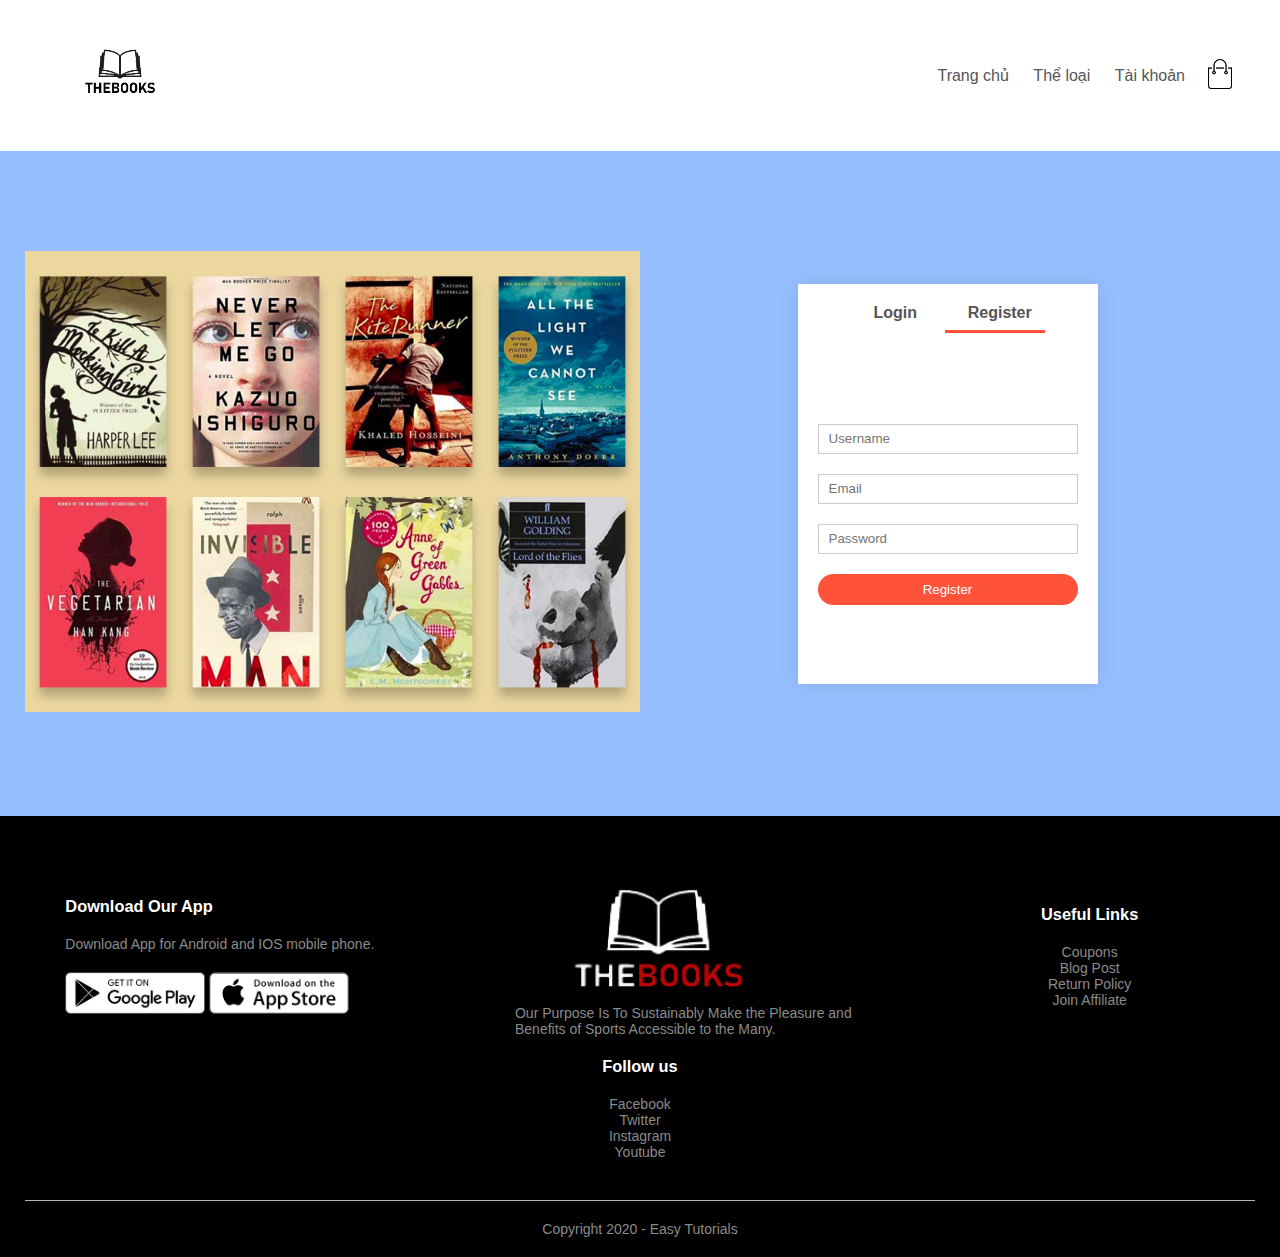
<file: account.html>
<!DOCTYPE html>
<html>
<head>
    <meta charset="utf-8">
    <meta name="viewport" content="width=device-width, initial-scale=1.0">
    <meta name="viewport" content="width=device-width, initial-scale=1">
    <title>Tài khoản - TheBooks</title>
    <link rel="stylesheet" type="text/css" href="style.css">
    <link href="https://fonts.googleapis.com/css2?family=Roboto+Slab:wght@300;400;500;600;700&display=swap" rel="stylesheet">
    <link rel="stylesheet" type="text/css" href="https://stackpath.bootstrapcdn.com/font-awesome/4.7.0/css/font-awesome.min.css">
</head>
<body>

    <div class="container">
        <div class="navbar">
         <div class="logo">
             <img src="images/logo.png" width="150px">
         </div>
         <nav>
             <ul id="MenuItems">
                 <li><a href="index.html">Trang chủ</a></li>
                 <li><a href="TheLoai.html">Thể loại</a></li>
                 <li><a href="account.html">Tài khoản</a></li>
             </ul>
         </nav>
         <a href="cart.html"><img src="images/cart.png" width="30px" height="30px"></a>
         <img src="images/menu.png" class="menu-icon" onclick="menutoggle()">
        </div>
    </div>

<!--------account-page------->
<div class="account-page">
    <div class="container">
        <div class="row">
            <div class="col-2">
                <img src="images/image.png" width="100%">
            </div>

            <div class="col-2">
                <div class="form-container">
                    <div class="form-btn">
                        <span onclick="login()">Login</span>
                        <span onclick="register()">Register</span>
                        <hr id="Indicator">
                    </div>
                    <form id="LoginForm">
                        <input type="text" placeholder="Username">
                        <input type="password" placeholder="Password">
                        <button type="submit" class="btn">Login</button>
                        <a href="">Forgot password</a>
                    </form>

                    <form id="RegForm">
                        <input type="text" placeholder="Username">
                        <input type="email" placeholder="Email">
                        <input type="password" placeholder="Password">
                        <button type="submit" class="btn">Register</button>
                    </form>
                </div>
            </div>
        </div>
    </div>
</div>

<!---------footer-------->
<div class="footer">
    <div class="container">
        <div class="row">
            <div class="footer-col-1">
                <h3>Download Our App</h3>
                <p>Download App for Android and IOS mobile phone.</p>
                <div class="app-logo">
                    <img src="images/play-store.png">
                    <img src="images/app-store.png">
                </div>
            </div>
            <div class="footer-col-1">
                <img src="images/logo-red.png">
                <p>Our Purpose Is To Sustainably Make the Pleasure and Benefits of Sports Accessible to the Many.</p>
            </div>
            <div class="footer-col-3">
                <h3>Useful Links</h3>
                <ul>
                    <li>Coupons</li>
                    <li>Blog Post</li>
                    <li>Return Policy</li>
                    <li>Join Affiliate</li>
                </ul>
            </div>
            <div class="footer-col-4">
                <h3>Follow us</h3>
                <ul>
                    <li>Facebook</li>
                    <li>Twitter</li>
                    <li>Instagram</li>
                    <li>Youtube</li>
                </ul>
            </div>
        </div>
        <hr>
        <p class="copyright">Copyright 2020 - Easy Tutorials</p>
    </div>
</div>

<!----------js for toggel menu-------->
<script>
    var MenuItems = document.getElementById("MenuItems");

    MenuItems.style.maxHeight = "0px";

    function menutoggle(){
        if (MenuItems.style.maxHeight == "0px")
        {
            MenuItems.style.maxHeight = "200px";
        }
        else
        {
            MenuItems.style.maxHeight = "0px";
        }
    }
</script>

<!---------js for toggle Form------->
<script>
    
    var LoginForm = document.getElementById("LoginForm");
    var RegForm = document.getElementById("RegForm");
    var Indicator = document.getElementById("Indicator");
        function register(){
            RegForm.style.transform = "translateX(0px)";
            LoginForm.style.transform = "translateX(0px)";
            Indicator.style.transform = "translateX(100px)";
        }
        function login(){

            RegForm.style.transform = "translateX(300px)";
            LoginForm.style.transform = "translateX(300px)";
            Indicator.style.transform = "translateX(0px)";
        }

</script>
</body>
</html>
</file>
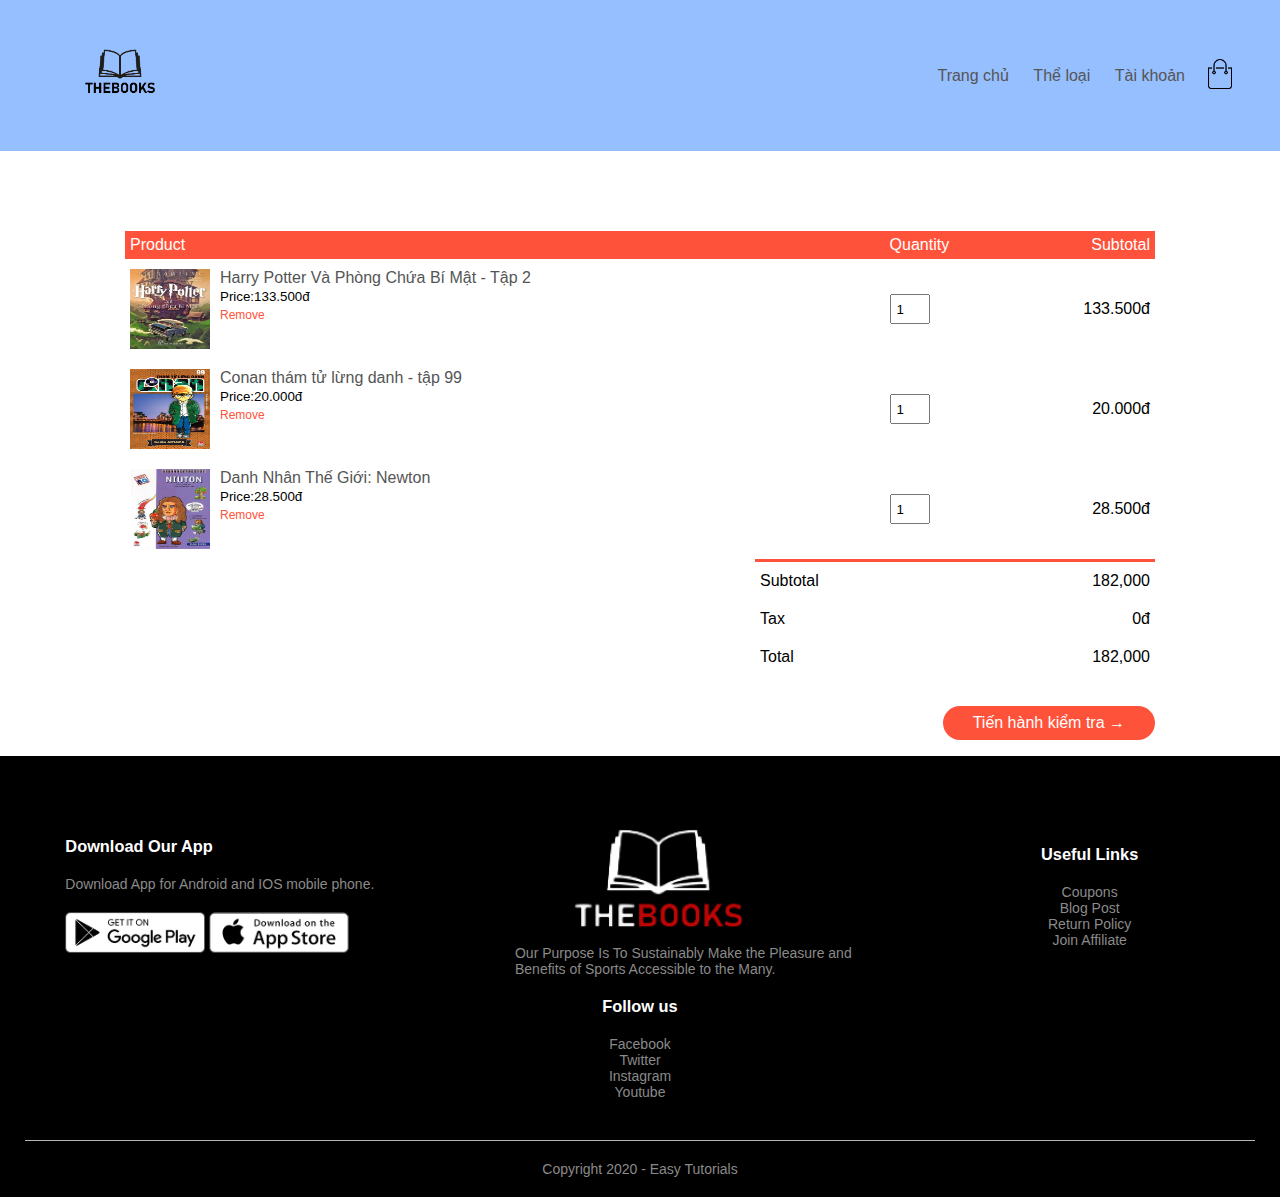
<file: cart.html>
<!DOCTYPE html>
<html>
<head>
    <meta charset="utf-8">
    <meta name="viewport" content="width=device-width, initial-scale=1.0">
    <meta name="viewport" content="width=device-width, initial-scale=1">
    <title>Đơn hàng - TheBooks</title>
    <link rel="stylesheet" type="text/css" href="style.css">
    <link href="https://fonts.googleapis.com/css2?family=Roboto+Slab:wght@300;400;500;600;700&display=swap" rel="stylesheet">
    <link rel="stylesheet" type="text/css" href="https://stackpath.bootstrapcdn.com/font-awesome/4.7.0/css/font-awesome.min.css">
</head>
<body>
<div class="header">
    <div class="container">
        <div class="navbar">
         <div class="logo">
             <img src="images/logo.png" width="150px">
         </div>
         <nav>
             <ul id="MenuItems">
                 <li><a href="index.html">Trang chủ</a></li>
                 <li><a href="TheLoai.html">Thể loại</a></li>
                 <li><a href="account.html">Tài khoản</a></li>
             </ul>
         </nav>
         <a href="cart.html"><img src="images/cart.png" width="30px" height="30px"></a>
         <img src="images/menu.png" class="menu-icon" onclick="menutoggle()">
        </div>
    </div>
</div>
<!--------cart items details------->

<div class="small-container cart-page">
    <table>
        <tr>
            <th>Product</th>
            <th>Quantity</th>
            <th>Subtotal</th>
        </tr>
        <tr>
            <td>
                <div class="cart-info">
                    <img src="images/vanhoc-4.jpg">
                    <div>
                        <p>Harry Potter Và Phòng Chứa Bí Mật - Tập 2</p>
                        <small>Price:133.500đ</small>
                        <br>
                        <a href="">Remove</a>
                    </div>
                </div>
            </td>
            <td><input type="number" value="1"></td>
            <td>133.500đ</td>
        </tr>
        <tr>
            <td>
                <div class="cart-info">
                    <img src="images/product-9.png">
                    <div>
                        <p>Conan thám tử lừng danh - tập 99</p>
                        <small>Price:20.000đ</small>
                        <br>
                        <a href="">Remove</a>
                    </div>
                </div>
            </td>
            <td><input type="number" value="1"></td>
            <td>20.000đ</td>
        </tr>
        <tr>
            <td>
                <div class="cart-info">
                    <img src="images/thieunhi-5.jpg">
                    <div>
                        <p>Danh Nhân Thế Giới: Newton</p>
                        <small>Price:28.500đ</small>
                        <br>
                        <a href="">Remove</a>
                    </div>
                </div>
            </td>
            <td><input type="number" value="1"></td>
            <td>28.500đ</td>
        </tr>
    </table>

    <div class="total-price">
        
        <table>
            <tr>
                <td>Subtotal</td>
                <td>182,000</td>
            </tr>
            <tr>
                <td>Tax</td>
                <td>0đ</td>
            </tr>
            <tr>
                <td>Total</td>
                <td>182,000</td>
            </tr>
        </table>
    </div>
            <a href="" class="btn-1">Tiến hành kiểm tra &#8594;</a>
</div>


<!---------footer-------->
<div class="footer">
    <div class="container">
        <div class="row">
            <div class="footer-col-1">
                <h3>Download Our App</h3>
                <p>Download App for Android and IOS mobile phone.</p>
                <div class="app-logo">
                    <img src="images/play-store.png">
                    <img src="images/app-store.png">
                </div>
            </div>
            <div class="footer-col-1">
                <img src="images/logo-red.png">
                <p>Our Purpose Is To Sustainably Make the Pleasure and Benefits of Sports Accessible to the Many.</p>
            </div>
            <div class="footer-col-3">
                <h3>Useful Links</h3>
                <ul>
                    <li>Coupons</li>
                    <li>Blog Post</li>
                    <li>Return Policy</li>
                    <li>Join Affiliate</li>
                </ul>
            </div>
            <div class="footer-col-4">
                <h3>Follow us</h3>
                <ul>
                    <li>Facebook</li>
                    <li>Twitter</li>
                    <li>Instagram</li>
                    <li>Youtube</li>
                </ul>
            </div>
        </div>
        <hr>
        <p class="copyright">Copyright 2020 - Easy Tutorials</p>
    </div>
</div>

<!----------js for toggel menu-------->
<script>
    var MenuItems = document.getElementById("MenuItems");

    MenuItems.style.maxHeight = "0px";

    function menutoggle(){
        if (MenuItems.style.maxHeight == "0px")
        {
            MenuItems.style.maxHeight = "200px";
        }
        else
        {
            MenuItems.style.maxHeight = "0px";
        }
    }
</script>
</body>
</html>
</file>
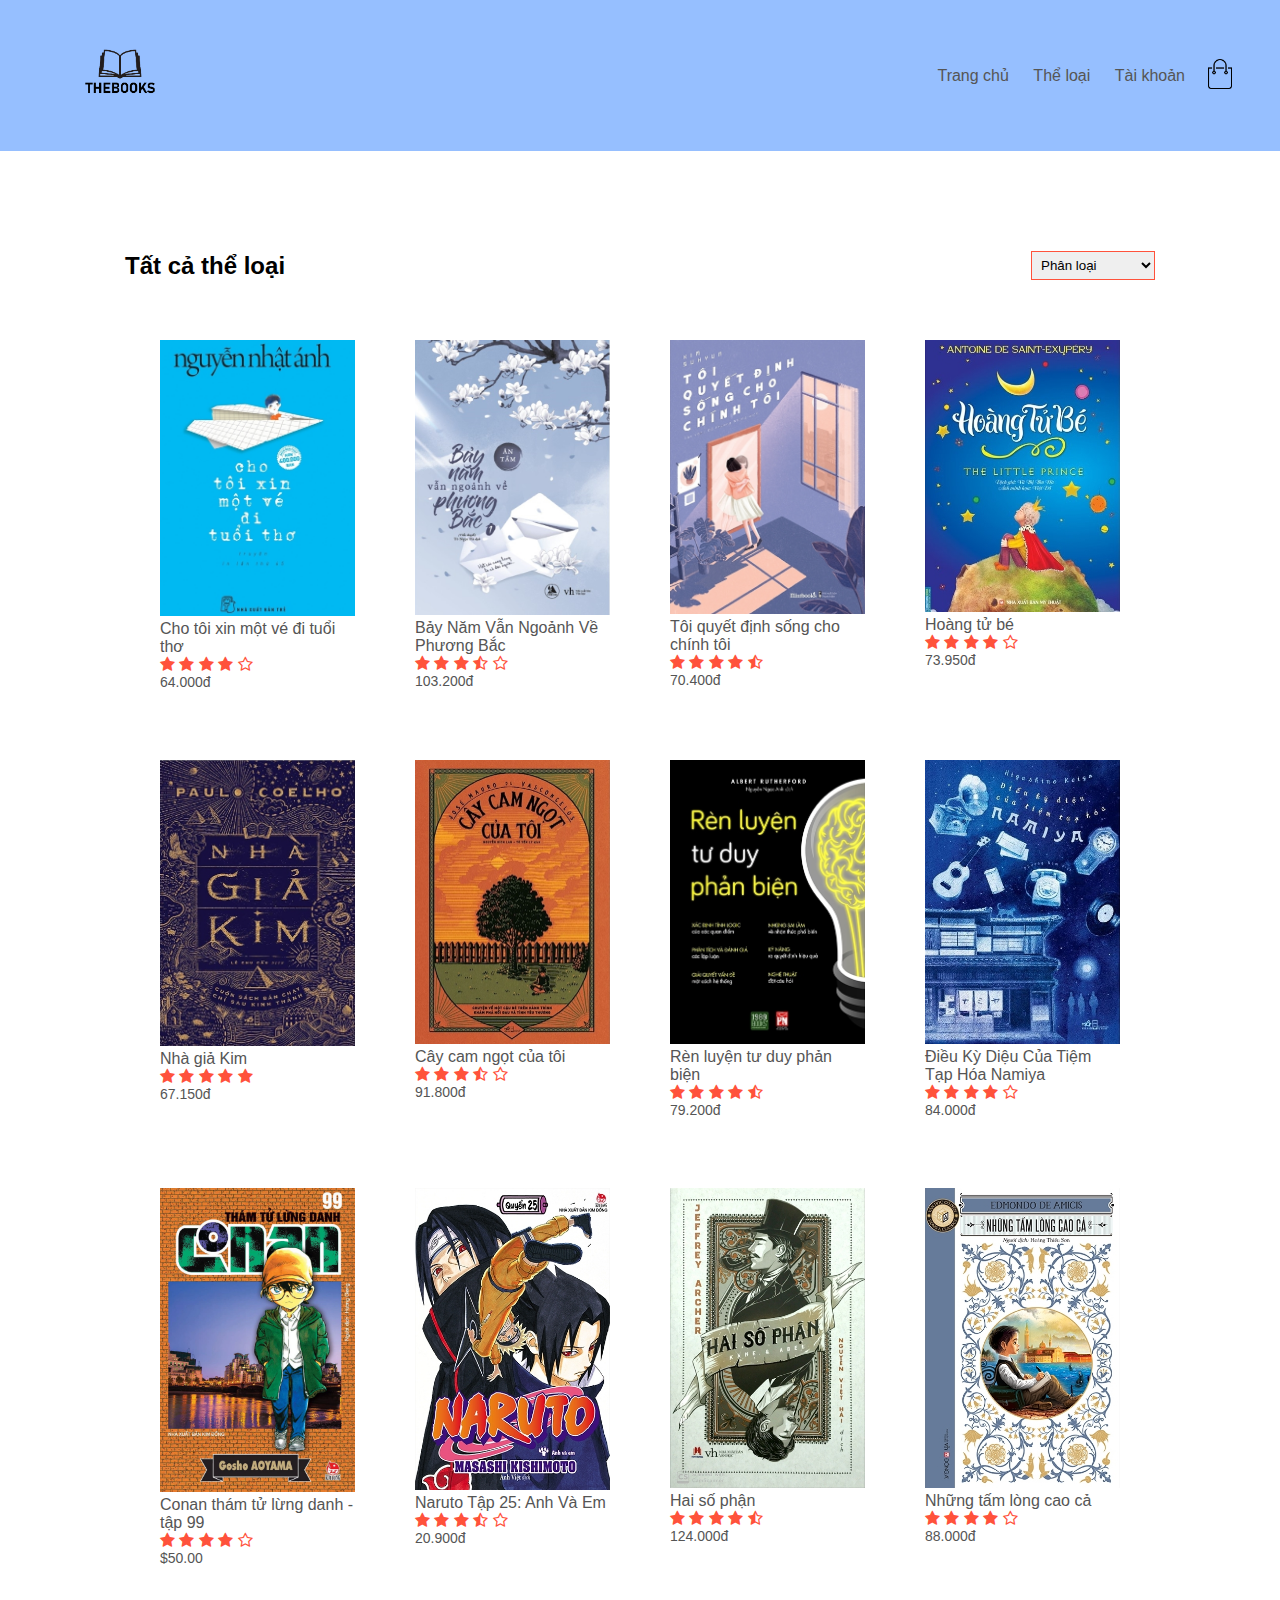
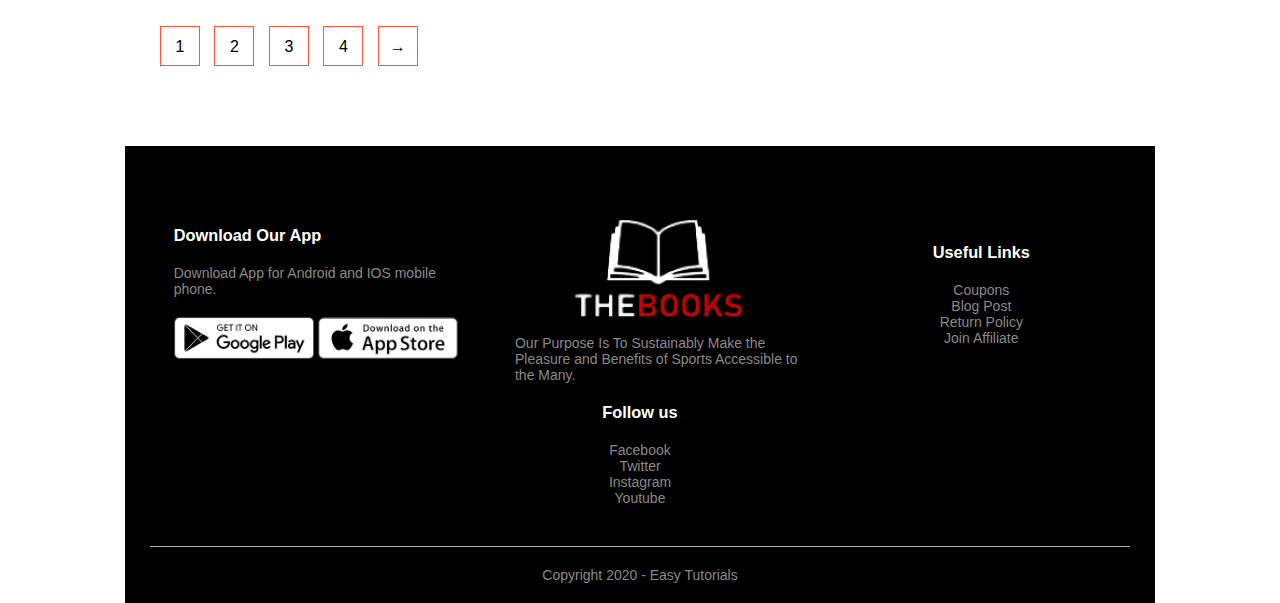
<file: TheLoai.html>
<!DOCTYPE html>
<html>
<head>
    <meta charset="utf-8">
    <meta name="viewport" content="width=device-width, initial-scale=1.0">
    <meta name="viewport" content="width=device-width, initial-scale=1">
    <title>Thể loại - TheBooks</title>
    <link rel="stylesheet" type="text/css" href="style.css">
    <link href="https://fonts.googleapis.com/css2?family=Roboto+Slab:wght@300;400;500;600;700&display=swap" rel="stylesheet">
    <link rel="stylesheet" type="text/css" href="https://stackpath.bootstrapcdn.com/font-awesome/4.7.0/css/font-awesome.min.css">
</head>
<body>
<div class="header">
    <div class="container">
        <div class="navbar">
         <div class="logo">
             <img src="images/logo.png" width="150px">
         </div>
         <nav>
             <ul id="MenuItems">
                 <li><a href="index.html">Trang chủ</a></li>
                 <li><a href="TheLoai.html">Thể loại</a></li>
                 <li><a href="account.html">Tài khoản</a></li>
             </ul>
         </nav>
         <a href="cart.html"><img src="images/cart.png" width="30px" height="30px"></a>
         <img src="images/menu.png" class="menu-icon" onclick="menutoggle()">
        </div>
    </div>
</div>

<div class="small-container">

    <div class="row row-2">
        <h2> Tất cả thể loại</h2>
        <select>
            <option>Phân loại</option>
            <a href="vanhoc.html"><option>Văn học</option></a>
            <option>Thiếu nhi</option>
            <option>Tâm lý kĩ năng</option>
            <option>Sách giáo khoa</option>
        </select>
    </div>


    <div class="small-container">
    <div class="row2">
        <div class="col-4">
            <a href="Thongtinsach.html"><img src="images/product-1.jpg"></a>
            <a href="Thongtinsach.html"><h4>Cho tôi xin một vé đi tuổi thơ</h4></a>
            <div class="rating">
                <i class="fa fa-star"></i>
                <i class="fa fa-star"></i>
                <i class="fa fa-star"></i>
                <i class="fa fa-star"></i>
                <i class="fa fa-star-o"></i>
            </div>
            <p>64.000đ</p>
        </div>
        <div class="col-4">
            <img src="images/product-2.jpg">
            <h4>Bảy Năm Vẫn Ngoảnh Về Phương Bắc</h4>
            <div class="rating">
                <i class="fa fa-star"></i>
                <i class="fa fa-star"></i>
                <i class="fa fa-star"></i>
                <i class="fa fa-star-half-o"></i>
                <i class="fa fa-star-o"></i>
            </div>
            <p>103.200đ</p>
        </div>
        <div class="col-4">
            <img src="images/product-3.jpg">
            <h4>Tôi quyết định sống cho chính tôi</h4>
            <div class="rating">
                <i class="fa fa-star"></i>
                <i class="fa fa-star"></i>
                <i class="fa fa-star"></i>
                <i class="fa fa-star"></i>
                <i class="fa fa-star-half-o"></i>
            </div>
            <p>70.400đ</p>
        </div>
        <div class="col-4">
            <img src="images/product-4.jpg">
            <h4>Hoàng tử bé</h4>
            <div class="rating">
                <i class="fa fa-star"></i>
                <i class="fa fa-star"></i>
                <i class="fa fa-star"></i>
                <i class="fa fa-star"></i>
                <i class="fa fa-star-o"></i>
            </div>
            <p>73.950đ</p>
        </div>
    </div>
    <div class="row3">
        <div class="col-4">
            <img src="images/product-5.jpg">
            <h4>Nhà giả Kim</h4>
            <div class="rating">
                <i class="fa fa-star"></i>
                <i class="fa fa-star"></i>
                <i class="fa fa-star"></i>
                <i class="fa fa-star"></i>
                <i class="fa fa-star"></i>
            </div>
            <p>67.150đ</p>
        </div>
        <div class="col-4">
            <img src="images/product-6.jpg">
            <h4>Cây cam ngọt của tôi</h4>
            <div class="rating">
                <i class="fa fa-star"></i>
                <i class="fa fa-star"></i>
                <i class="fa fa-star"></i>
                <i class="fa fa-star-half-o"></i>
                <i class="fa fa-star-o"></i>
            </div>
            <p>91.800đ</p>
        </div>
        <div class="col-4">
            <img src="images/product-7.jpg">
            <h4>Rèn luyện tư duy phản biện</h4>
            <div class="rating">
                <i class="fa fa-star"></i>
                <i class="fa fa-star"></i>
                <i class="fa fa-star"></i>
                <i class="fa fa-star"></i>
                <i class="fa fa-star-half-o"></i>
            </div>
            <p>79.200đ</p>
        </div>
        <div class="col-4">
            <img src="images/product-8.jpg">
            <h4>Điều Kỳ Diệu Của Tiệm Tạp Hóa Namiya</h4>
            <div class="rating">
                <i class="fa fa-star"></i>
                <i class="fa fa-star"></i>
                <i class="fa fa-star"></i>
                <i class="fa fa-star"></i>
                <i class="fa fa-star-o"></i>
            </div>
            <p>84.000đ</p>
        </div>
        <div class="col-4">
            <img src="images/product-9.png">
            <h4>Conan thám tử lừng danh - tập 99</h4>
            <div class="rating">
                <i class="fa fa-star"></i>
                <i class="fa fa-star"></i>
                <i class="fa fa-star"></i>
                <i class="fa fa-star"></i>
                <i class="fa fa-star-o"></i>
            </div>
            <p>$50.00</p>
        </div>
        <div class="col-4">
            <img src="images/product-10.jpg">
            <h4>Naruto Tập 25: Anh Và Em</h4>
            <div class="rating">
                <i class="fa fa-star"></i>
                <i class="fa fa-star"></i>
                <i class="fa fa-star"></i>
                <i class="fa fa-star-half-o"></i>
                <i class="fa fa-star-o"></i>
            </div>
            <p>20.900đ</p>
        </div>
        <div class="col-4">
            <img src="images/product-11.jpg">
            <h4>Hai số phận</h4>
            <div class="rating">
                <i class="fa fa-star"></i>
                <i class="fa fa-star"></i>
                <i class="fa fa-star"></i>
                <i class="fa fa-star"></i>
                <i class="fa fa-star-half-o"></i>
            </div>
            <p>124.000đ</p>
        </div>
        <div class="col-4">
            <img src="images/product-12.jpg">
            <h4>Những tấm lòng cao cả</h4>
            <div class="rating">
                <i class="fa fa-star"></i>
                <i class="fa fa-star"></i>
                <i class="fa fa-star"></i>
                <i class="fa fa-star"></i>
                <i class="fa fa-star-o"></i>
            </div>
            <p>88.000đ</p>
        </div>
    </div>
    <div class="page-btn">
        <span>1</span>
        <span>2</span>
        <span>3</span>
        <span>4</span>
        <span>&#8594</span>
    </div>
</div>

<!---------footer-------->
<div class="footer">
    <div class="container">
        <div class="row">
            <div class="footer-col-1">
                <h3>Download Our App</h3>
                <p>Download App for Android and IOS mobile phone.</p>
                <div class="app-logo">
                    <img src="images/play-store.png">
                    <img src="images/app-store.png">
                </div>
            </div>
            <div class="footer-col-1">
                <img src="images/logo-red.png">
                <p>Our Purpose Is To Sustainably Make the Pleasure and Benefits of Sports Accessible to the Many.</p>
            </div>
            <div class="footer-col-3">
                <h3>Useful Links</h3>
                <ul>
                    <li>Coupons</li>
                    <li>Blog Post</li>
                    <li>Return Policy</li>
                    <li>Join Affiliate</li>
                </ul>
            </div>
            <div class="footer-col-4">
                <h3>Follow us</h3>
                <ul>
                    <li>Facebook</li>
                    <li>Twitter</li>
                    <li>Instagram</li>
                    <li>Youtube</li>
                </ul>
            </div>
        </div>
        <hr>
        <p class="copyright">Copyright 2020 - Easy Tutorials</p>
    </div>
</div>

<!----------js for toggel menu-------->
<script>
    var MenuItems = document.getElementById("MenuItems");

    MenuItems.style.maxHeight = "0px";

    function menutoggle(){
        if (MenuItems.style.maxHeight == "0px")
        {
            MenuItems.style.maxHeight = "200px";
        }
        else
        {
            MenuItems.style.maxHeight = "0px";
        }
    }
</script>
</body>
</html>
</file>
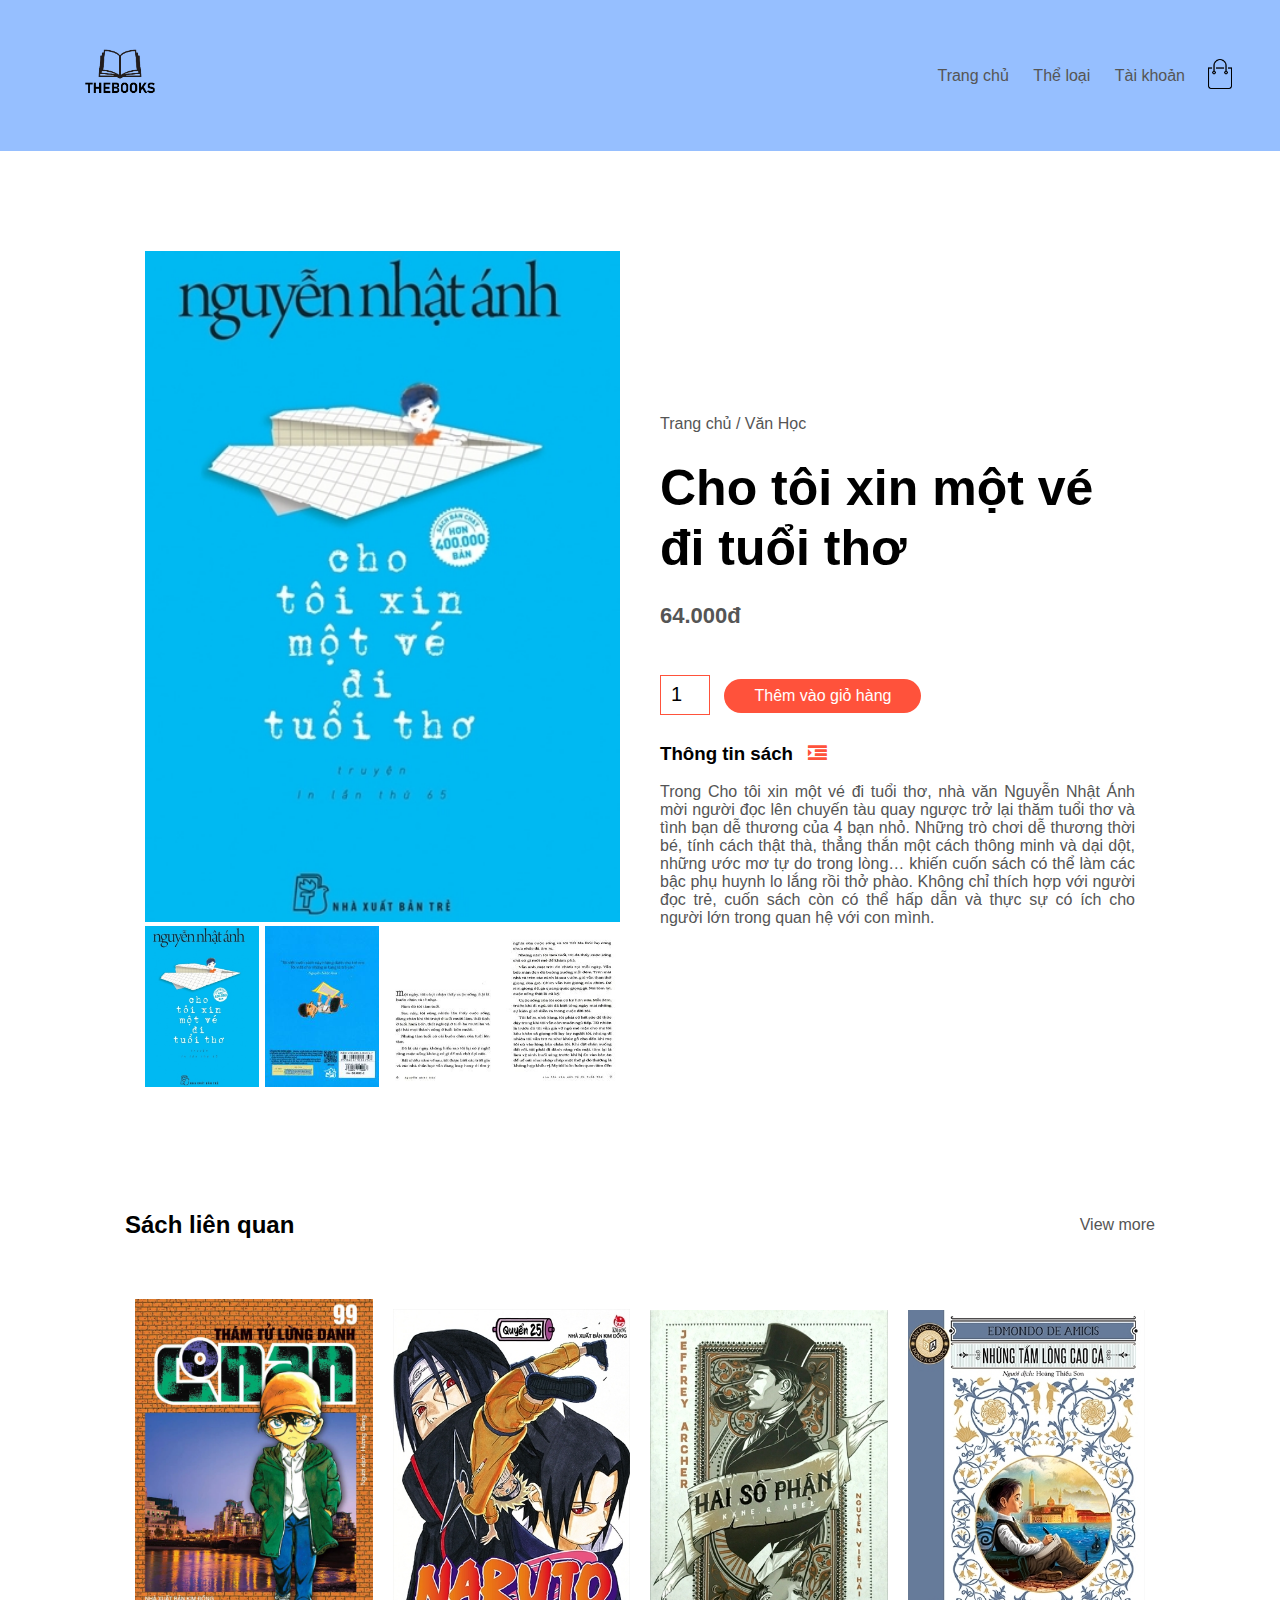
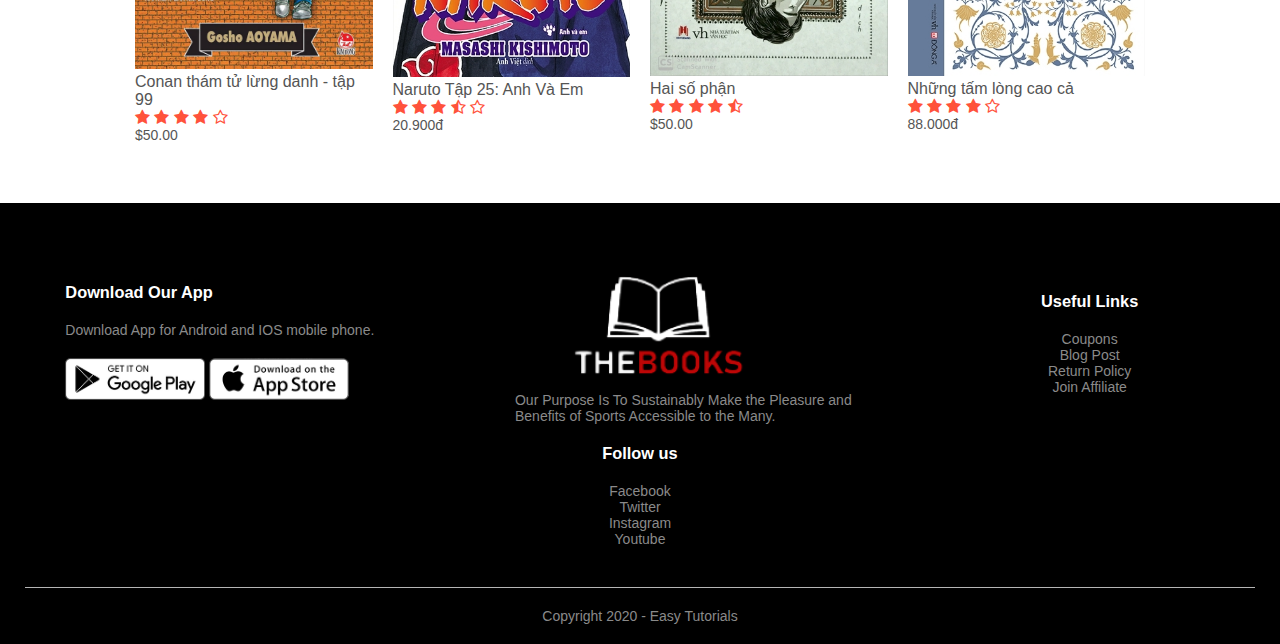
<file: Thongtinsach.html>
<!DOCTYPE html>
<html>
<head>
    <meta charset="utf-8">
    <meta name="viewport" content="width=device-width, initial-scale=1.0">
    <meta name="viewport" content="width=device-width, initial-scale=1">
    <title>Thông tin sách - TheBooks</title>
    <link rel="stylesheet" type="text/css" href="style.css">
    <link href="https://fonts.googleapis.com/css2?family=Roboto+Slab:wght@300;400;500;600;700&display=swap" rel="stylesheet">
    <link rel="stylesheet" type="text/css" href="https://stackpath.bootstrapcdn.com/font-awesome/4.7.0/css/font-awesome.min.css">
</head>
<body>
    <div class="header">
        <div class="container">
        <div class="navbar">
         <div class="logo">
             <img src="images/logo.png" width="150px">
         </div>
         <nav>
             <ul id="MenuItems">
                 <li><a href="index.html">Trang chủ</a></li>
                 <li><a href="TheLoai.html">Thể loại</a></li>
                 <li><a href="account.html">Tài khoản</a></li>
             </ul>
         </nav>
         <a href="cart.html"><img src="images/cart.png" width="30px" height="30px"></a>
         <img src="images/menu.png" class="menu-icon" onclick="menutoggle()">
        </div>
    </div>
</div>
    <!--------thong tin sach don le------->

    <div class="small-container thongtinsach-le">
        <div class="row">
    <div class="col-2">
        <img src="images/gallery-1.jpg" width="100%" id="ProductImg">

        <div class="small-img-row">
            <div class="small-img-col">
                <img src="images/gallery-1.jpg" width="100%" class="small-img">
            </div>
            <div class="small-img-col">
                <img src="images/gallery-2.jpg" width="100%" class="small-img">
            </div>
            <div class="small-img-col">
                <img src="images/gallery-3.jpg" width="100%" class="small-img">
            </div>
            <div class="small-img-col">
                <img src="images/gallery-4.jpg" width="100%" class="small-img">
            </div>
        </div>

            </div>
            <div class="col-2">
                <p>Trang chủ / Văn Học</p>
                <h1>Cho tôi xin một vé đi tuổi thơ</h1>
                <h4>64.000đ</h4>
                <input type="number" value="1">
                <a href="" class="btn">Thêm vào giỏ hàng</a>

                <h3>Thông tin sách <i class="fa fa-indent"></i></h3><br>
                <p style="text-align: justify;">Trong Cho tôi xin một vé đi tuổi thơ, nhà văn Nguyễn Nhật Ánh mời người đọc lên chuyến tàu quay ngược trở lại thăm tuổi thơ và tình bạn dễ thương của 4 bạn nhỏ. Những trò chơi dễ thương thời bé, tính cách thật thà, thẳng thắn một cách thông minh và dại dột, những ước mơ tự do trong lòng… khiến cuốn sách có thể làm các bậc phụ huynh lo lắng rồi thở phào. Không chỉ thích hợp với người đọc trẻ, cuốn sách còn có thể hấp dẫn và thực sự có ích cho người lớn trong quan hệ với con mình.</p>
            </div>
        </div>
    </div>

<!----------title-------->
<div class="small-container">
    <div class="row row-2">
        <h2>Sách liên quan</h2>
        <p>View more</p>
    </div>
</div>

<!----------theloai------>    

<div class="small-container">
 
        <div class="row">
        <div class="col-4">
            <img src="images/product-9.png">
            <h4>Conan thám tử lừng danh - tập 99</h4>
            <div class="rating">
                <i class="fa fa-star"></i>
                <i class="fa fa-star"></i>
                <i class="fa fa-star"></i>
                <i class="fa fa-star"></i>
                <i class="fa fa-star-o"></i>
            </div>
            <p>$50.00</p>
        </div>
        <div class="col-4">
            <img src="images/product-10.jpg">
            <h4>Naruto Tập 25: Anh Và Em</h4>
            <div class="rating">
                <i class="fa fa-star"></i>
                <i class="fa fa-star"></i>
                <i class="fa fa-star"></i>
                <i class="fa fa-star-half-o"></i>
                <i class="fa fa-star-o"></i>
            </div>
            <p>20.900đ</p>
        </div>
        <div class="col-4">
            <img src="images/product-11.jpg">
            <h4>Hai số phận</h4>
            <div class="rating">
                <i class="fa fa-star"></i>
                <i class="fa fa-star"></i>
                <i class="fa fa-star"></i>
                <i class="fa fa-star"></i>
                <i class="fa fa-star-half-o"></i>
            </div>
            <p>$50.00</p>
        </div>
        <div class="col-4">
            <img src="images/product-12.jpg">
            <h4>Những tấm lòng cao cả</h4>
            <div class="rating">
                <i class="fa fa-star"></i>
                <i class="fa fa-star"></i>
                <i class="fa fa-star"></i>
                <i class="fa fa-star"></i>
                <i class="fa fa-star-o"></i>
            </div>
            <p>88.000đ</p>
        </div>
    </div>
    
    
</div>

<!---------footer-------->
<div class="footer">
    <div class="container">
        <div class="row">
            <div class="footer-col-1">
                <h3>Download Our App</h3>
                <p>Download App for Android and IOS mobile phone.</p>
                <div class="app-logo">
                    <img src="images/play-store.png">
                    <img src="images/app-store.png">
                </div>
            </div>
            <div class="footer-col-1">
                <img src="images/logo-red.png">
                <p>Our Purpose Is To Sustainably Make the Pleasure and Benefits of Sports Accessible to the Many.</p>
            </div>
            <div class="footer-col-3">
                <h3>Useful Links</h3>
                <ul>
                    <li>Coupons</li>
                    <li>Blog Post</li>
                    <li>Return Policy</li>
                    <li>Join Affiliate</li>
                </ul>
            </div>
            <div class="footer-col-4">
                <h3>Follow us</h3>
                <ul>
                    <li>Facebook</li>
                    <li>Twitter</li>
                    <li>Instagram</li>
                    <li>Youtube</li>
                </ul>
            </div>
        </div>
        <hr>
        <p class="copyright">Copyright 2020 - Easy Tutorials</p>
    </div>
</div>
<!----------js for toggel menu-------->
<script>
    var MenuItems = document.getElementById("MenuItems");

    MenuItems.style.maxHeight = "0px";

    function menutoggle(){
        if (MenuItems.style.maxHeight == "0px")
        {
            MenuItems.style.maxHeight = "200px";
        }
        else
        {
            MenuItems.style.maxHeight = "0px";
        }
    }
</script>

<!------js for product gallery------->

<script>
    var ProductImg = document.getElementById("ProductImg");
    var SmallImg = document.getElementsByClassName("small-img");

    SmallImg[0].onclick = function()
     {
        ProductImg.scr = SmallImg[0].scr;
     }
    SmallImg[1].onclick = function()
     {
        ProductImg.scr = SmallImg[1].scr;
     }
    SmallImg[2].onclick = function()
     {
        ProductImg.scr = SmallImg[2].scr;
     }
    SmallImg[3].onclick = function()
     {
        ProductImg.scr = SmallImg[3].scr;
     }
</script>


</body>
</html>
</file>
<file: style.css>
*{
	margin: 0;
	padding: 0;
	box-sizing: border-box;
}
body{
	font-family: 'Roboto', sans-serif;
}

.navbar{
	display: flex;
	align-items: center;
	padding: 20px;
}
nav{
	flex: 1;
	text-align: right;
}
nav ul{
	display: inline-block;
	list-style-type: none;
}
nav ul li{
	display: inline-block;
	margin-right: 20px;
}
a{
	text-decoration: none;
	color: #555;
}
p{
	color: #555;
}
.container{
	max-width: 1300px;
	margin: auto;
	padding-left: 25px;
	padding-right: 25px;
}
.nav-right{
	display: flex;
	padding-left: 6.5%;
}
.search-box{
	background: white;
	max-width: 520px;
	height: 45px;
	border-radius: 20px;
	display: flex;
	align-items: center;
	padding: 0 15px;
}
.search-box button{
	width: 35px;
	height: 28px;
}
.search-box i{
	width: 20px;
	color: #ff523b;
	cursor: pointer;
}
.search-box input{
	width: 100%;
	background: transparent;
	padding: 10px;
	outline: none;
	border: 0;
	font-size: 15px;
}
.row{
	display: flex;
	align-items: center;
	flex-wrap: wrap;
	justify-content: space-around;
}
.col-2{
	flex-basis: 50%;
	min-width: 300px;
}
.col-2 img{
	max-width: 100%;
	padding: 50px 0;
}
.col-2 h1{
	font-size: 50px;
	line-height: 60px;
	margin: 25px 0;
}
.btn{
	display: inline-block;
	background: #ff523b;
	color: #fff;
	padding: 8px 30px;
	margin: 30px 0;
	border-radius: 30px;
	transition: background 0.5s;
}

.btn:hover{
	background: #563434;
}
.header{
	background: #96BFFF;
}
.header .row{
	/*margin-top: 70px;*/
}
.categories{
	margin: 70px 0;
}
.col-3{
	flex-basis: 30%;
	min-width: 250px;
	margin-bottom: 30px;
}
.col-3 img{
	width: 100%;
}
.small-container{
	max-width: 1080px;
	margin: auto;
	padding-left: 25px;
	padding-right: 25px;
}
.col-4{
	flex-basis: 25%;
	padding: 10px;
	min-width: 200px;
	margin-bottom: 50px;
	transition: transform 0.5s;
}
.col-4 img{
	width: 100%;
}
.title{
	text-align: center;
	margin: 0 auto 80px;
	position: relative;
	line-height: 60px;
	color: #555;
}
.title::after{
	content: '';
	background: #ff523b;
	width: 80px;
	height: 5px;
	border-radius: 5px;
	position: absolute;
	bottom: 0;
	left: 50%;
	transform: translateX(-50%);
}
h4{
	color: #555;
	font-weight: normal;
}
.col-4 p{
	font-size: 14px;
}
.rating .fa{
	color: #ff523b;
}
.col-4:hover{
	transform: translateY(-5px);
}


/* PRODUCTS */
.product {
  position: relative;
  overflow: hidden;
  padding: 20px;
}

.product-category {
  padding: 0 10vw;
  font-size: 30px;
  font-weight: 500;
  margin-bottom: 40px;
  text-transform: capitalize;
}

.product-container {
  padding: 0 10vw;
  display: flex;
  overflow-x: auto;
  scroll-behavior: smooth;
}

.product-container::-webkit-scrollbar {
  display: none;
}

.product-card {
  flex: 0 0 auto;
  width: 250px;
  height: 450px;
  margin-right: 40px;
}

.product-image {
  position: relative;
  width: 100%;
  height: 350px;
  overflow: hidden;
}

.product-thumb {
  width: 100%;
  height: 100%;
  object-fit: cover;
}

.discount-tag {
  position: absolute;
  background: #fff;
  padding: 5px;
  border-radius: 5px;
  color: #ff7d7d;
  right: 10px;
  top: 10px;
  text-transform: capitalize;
}

.card-btn {
  position: absolute;
  bottom: 10px;
  left: 50%;
  transform: translateX(-50%);
  padding: 10px;
  width: 90%;
  text-transform: capitalize;
  border: none;
  outline: none;
  background: #fff;
  border-radius: 5px;
  transition: 0.5s;
  cursor: pointer;
  opacity: 0;
}

.product-card:hover .card-btn {
  opacity: 1;
}

.card-btn:hover {
  background: #ff7d7d;
  color: #fff;
}

.product-info {
  width: 100%;
  height: 100px;
  padding-top: 10px;
}

.product-brand {
  text-transform: uppercase;
}

.product-short-description {
  width: 100%;
  height: 20px;
  line-height: 20px;
  overflow: hidden;
  opacity: 0.5;
  text-transform: capitalize;
  margin: 5px 0;
}

.price {
  font-weight: 900;
  font-size: 20px;
}

.actual-price {
  margin-left: 20px;
  opacity: 0.5;
  text-decoration: line-through;
}

.pre-btn, .nxt-btn {
  border: none;
  width: 10vw;
  height: 100%;
  position: absolute;
  top: 0;
  display: flex;
  justify-content: center;
  align-items: center;
  background: linear-gradient(90deg, rgba(255, 255, 255, 0) 0%, #fff 100%);
  cursor: pointer;
  z-index: 8;
}

.pre-btn {
  left: 0;
  transform: rotate(180deg);
}

.nxt-btn {
  right: 0;
}

.pre-btn img,
.nxt-btn img {
  opacity: 0.2;
}

.pre-btn:hover img,
.nxt-btn:hover img {
  opacity: 1;
}

.collection-container {
  width: 100%;
  display: grid;
  grid-template-columns: repeat(2, 1fr);
  grid-gap: 10px;
}

.collection {
  position: relative;
}

.collection img {
  width: 100%;
  height: 100%;
  object-fit: cover;
}

.collection p {
  position: absolute;
  top: 50%;
  left: 50%;
  transform: translate(-50%, -50%);
  text-align: center;
  color: #fff;
  font-size: 50px;
  text-transform: capitalize;
}

.collection:nth-child(3) {
  grid-column: span 2;
  margin-bottom: 10px;
}

/*------testimonial----------*/
.testimonial{
	/*padding-top: 100px;*/
	padding-bottom: 70px;
}
.testimonial .col-3{
	text-align: center;
	padding: 40px 20px;
	box-shadow: 0 0 20px 0px rgba(0, 0, 0, 0.1);
	cursor: pointer;
	transition: transform 0.5s;
}
.testimonial .col-3 img{
	width: 50px;
	margin-top: 20px;
	border-radius: 50%;
}
.testimonial .col-3:hover{
	transform: translateY(-10px);
}
.fa.fa-quote-left{
	font-size: 34px;
	color: #ff523b;
}
.col-3 p{
	font-size: 14px;
	margin: 12px 0;
	color: #777;
}
.testimonial .col-3 h3{
	font-weight: 600;
	color: #555;
	font-size: 16px;
}
/*-------footer-------*/

.footer{
	background: #000;
	color: #8a8a8a;
	font-size: 14px;
	padding: 60px 0 20px;
}
.footer p{
	color: #8a8a8a;
}
.footer h3{
	color: #fff;
	margin-bottom: 20px;
}
.row1 {
	display: grid;
	grid-template-columns: 1fr 1fr 1fr;
	grid-column-gap: 120px;
}
.row2 {
	display: grid;
	grid-template-columns: 1fr 1fr 1fr 1fr;
	grid-column-gap: 40px;
}
.row3 {
	display: grid;
	grid-template-columns: 1fr 1fr 1fr 1fr;
	grid-column-gap: 40px;
	
}
.row4 {
	display: flex;
	
	flex-wrap: wrap;
	justify-content: space-around;
}
.footer-col-1, .footer-col-2, .footer-col-3, .footer-col-4{
	min-width: 250px;
	margin-bottom: 20px;
}
.footer-col-1{
	flex-basis: 30%;
}
.footer-col-2{
	flex: 1;
	text-align: center;
}
.footer-col-2 img{
	width: 180px;
	margin-bottom: 20px;
}
.footer-col-3, .footer-col-4{
	flex-basis: 12%;
	text-align: center;
}
ul{
	list-style-type: none;
}
.app-logo{
	margin-top: 20px;
}
.app-logo img{
	width: 140px;
}
.footer hr{
	border: none;
	background: #b5b5b5;
	height: 1px;
	margin: 20px 0;
}
.copyright{
	text-align: center;
}
.menu-icon{
	width: 28px;
	margin-left: 20px;
	display: none;
}

/*-----------media query for menu------------*/
@media only screen and (max-width: 800px){

    nav ul{
    	position: absolute;
    	top: 70px;
    	left: 0;
    	background: #333;
    	width: 100%;
    	overflow: hidden;
    	transition: max-height 0.5s;
    }
    nav ul li{
    	display: block;
    	margin-right: 50px;
    	margin-top: 10px;
    	margin-bottom: 10px;
    }
    nav ul li a{
    	color: #fff;
    }
    .menu-icon{
    	display: block;
    	cursor: pointer;
    }
}
@media only screen and (max-width: 600px){
	.row{
		text-align: center;
	}
	.col-2, .col-3, .col-4{
		flex-basis: 100%;
	}
	.thongtinsach-le .row{
		text-align: left;
	}
	.thongtinsach-le .col-2{
		padding: 20px 0;
	}
	.thongtinsach-le h1{
		font-size: 26px;
		line-height: 32px;
	}
	cart-info p{
		display: none;
	}
}
/*-----------theloai-----------*/

.row-2{
	justify-content: space-between;
	margin: 100px auto 50px;
}
select{
	border: 1px solid #ff523b;
	padding: 5px;
}
select:focus{
	outline: none;
}
.page-btn{
	margin: 0 auto 80px;
}
.page-btn span{
	display: inline-block;
	border: 1px solid #ff523b;
	margin-left: 10px;
	width: 40px;
	height: 40px;
	text-align: center;
	line-height: 40px;
	cursor: pointer;
}
.page-btn span:hover{
	background: #ff523b;
	color: #fff;
}
/*--------thongtin----------*/

.thongtinsach-le{
	margin-top: 80px;
}
.thongtinsach-le .col-2 img{
	padding: 0;
}
.thongtinsach-le .col-2{
	padding: 20px;
}
.thongtinsach-le h4{
	margin: 20px 0;
	font-size: 22px;
	font-weight: bold;
}
.thongtinsach-le input{
	width: 50px;
	height: 40px;
	padding-left: 10px;
	font-size: 20px;
	margin-right: 10px;
	border: 1px solid #ff523b;
}
input:focus{
	outline: none;
}
.thongtinsach-le .fa{
	color: #ff523b;
	margin-left: 10px;
}
.small-img-row{
	display: flex;
	justify-content: space-between;
}
.small-img-col{
	flex-basis: 24%;
	cursor: pointer;
}
/*-----cart items-----*/

.cart-page{
	margin: 80px auto;
}
table{
	width: 100%;
	border-collapse: collapse;
}
.cart-info{
	display: flex;
	flex-wrap: wrap;
}
th{
	text-align: left;
	padding: 5px;
	color: #fff;
	background: #ff523b;
	font-weight: normal;
}
td{
	padding: 10px 5px;
}
td input{
	width: 40px;
	height: 30px;
	padding: 5px;
}
td a{
	color: #ff523b;
	font-size: 12px;
}
td img{
	width: 80px;
	height: 80px;
	margin-right: 10px;
}
.total-price{
	display: flex;
	justify-content: flex-end;
}
.total-price table{
	border-top: 3px solid #ff523b;
	width: 100%;
	max-width: 400px;
}
td:last-child{
	text-align: right;
}
th:last-child{
	text-align: right;
}
.btn-1{
	display: inline-block;
	background: #ff523b;
	color: #fff;
	padding: 8px 30px;
	margin: 30px 0;
	border-radius: 30px;
	transition: background 0.5s;
	float: right;
}

.btn-1:hover{
	background: #563434;
	margin-bottom: 30px;
}
/*-------------account-page-----------*/
.account-page{
	padding: 50px 0;
	background: #96BFFF;
}
.form-container{
	background: #fff;
	width: 300px;
	height: 400px;
	position: relative;
	text-align: center;
	padding: 20px 0;
	margin: auto;
	box-shadow: 0 0 20px 0px rgba(0, 0, 0, 0.1);
	overflow: hidden;
}
.form-container span{
	font-weight: bold;
	padding: 0 10px;
	color: #555;
	cursor: pointer;
	width: 100px;
	display: inline-block;
}
.form-btn{
	display: inline-block;
}
.form-container form{
	max-width: 300px;
	padding: 0 20px;
	position: absolute;
	top: 130px;
	transition: transform 1s;
}
form input{
	width: 100%;
	height: 30px;
	margin: 10px 0;
	padding: 0 10px;
	border: 1px solid #ccc;
}
form .btn{
	width: 100%;
	border: none;
	cursor: pointer;
	margin: 10px 0;
}
form .btn:focus{
	outline: none;
}
#LoginForm{
	left: -300px;
}
#RegForm{
	left: 0;
}
form a{
	font-size: 12px;
}
#Indicator{
	width: 100px;
	border: none;
	background: #ff523b;
	height: 3px;
	margin-top: 8px;
	transform: translateX(100px);
	transition: transform 1s;
}




@media only screen and (max-width: 800px){
	.row{
		text-align: center;
	}
	.col-2, .col-3, .col-4{
		flex-basis: 100%;
	}
	.thongtinsach-le .row{
		text-align: left;
	}
	.thongtinsach-le .col-2{
		padding: 20px 0;
	}
	.thongtinsach-le h1{
		font-size: 26px;
		line-height: 32px;
	}

	.cart-info p{
		display: none;
	}
}
</file>
